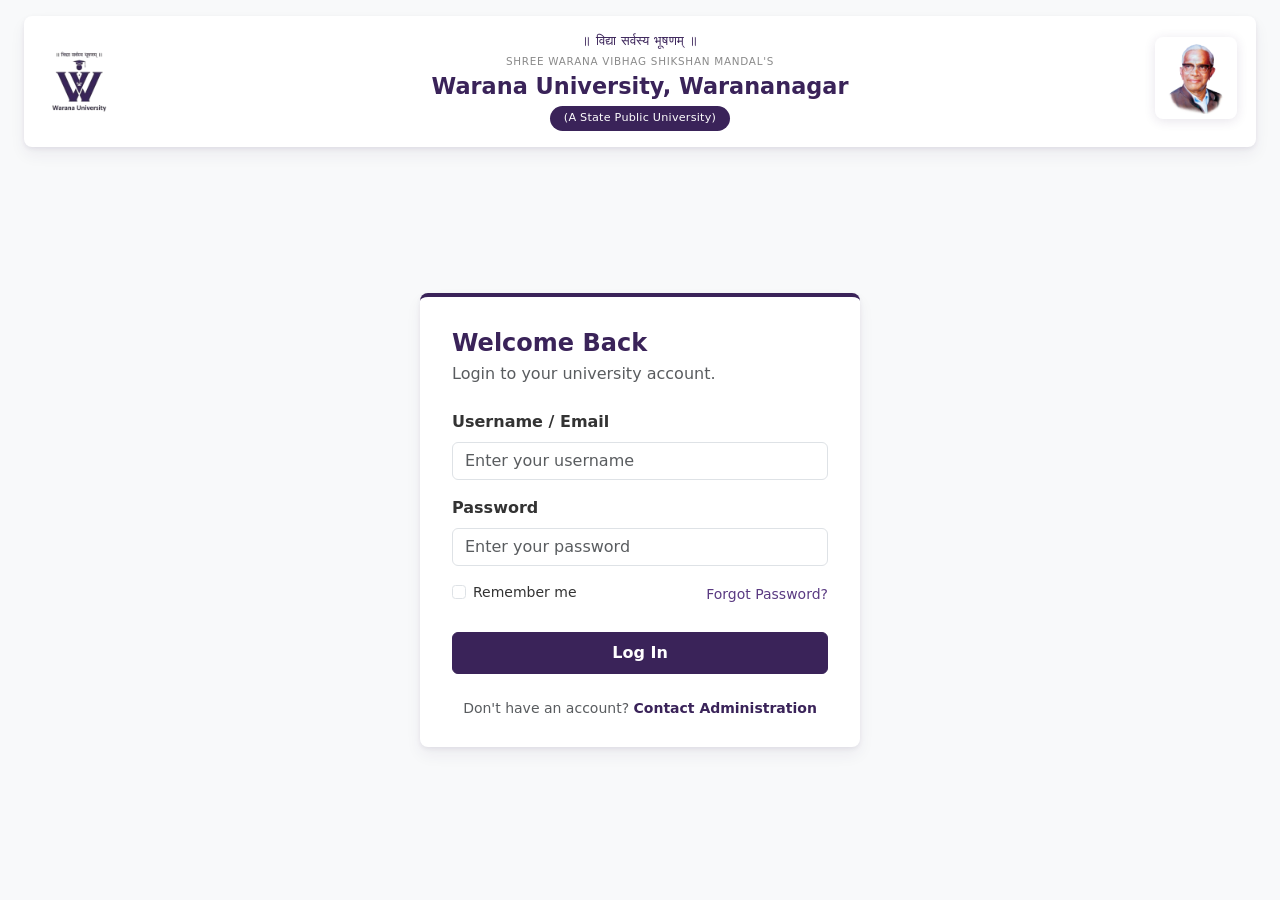
<file: super admin/index.html>
<!DOCTYPE html>
<html lang="en">
  <head>
    <meta charset="UTF-8" />
    <meta name="viewport" content="width=device-width, initial-scale=1.0" />
    <title>Login | Super Admin | Warana University</title>
    <link
      href="https://cdn.jsdelivr.net/npm/bootstrap@5.3.3/dist/css/bootstrap.min.css"
      rel="stylesheet"
    />
    <link
      rel="stylesheet"
      href="https://cdn.jsdelivr.net/npm/bootstrap-icons@1.11.3/font/bootstrap-icons.min.css"
    />
    <link rel="stylesheet" href="assets/css/style.css" />
  </head>
  <body class="wu-login-page">
    <header class="wu-header-card wu-login-header-card mx-3 mx-md-4 mt-3 mb-0">
      <div class="wu-login-header-inner">
        <div class="wu-login-header-logo-wrap">
          <img
            src="assets/img/university-logo.png"
            alt="Warana University"
            class="wu-login-header-logo"
            width="200"
            height="88"
          />
        </div>
        <div class="wu-login-header-center">
          <p class="wu-tagline mb-1">॥ विद्या सर्वस्य भूषणम् ॥</p>
          <p class="wu-org-line mb-1">SHREE WARANA VIBHAG SHIKSHAN MANDAL'S</p>
          <h1 class="wu-header-title mb-1 wu-login-header-title">
            Warana University, Warananagar
          </h1>
          <span class="wu-badge-uni">(A State Public University)</span>
        </div>
        <div class="wu-login-header-aside">
          <div class="wu-login-portrait-frame">
            <img
              class="wu-login-portrait-img"
              src="assets/img/founder.png"
              alt="Founder"
              width="72"
              height="72"
            />
          </div>
        </div>
      </div>
    </header>

    <main class="wu-login-main">
    <div class="wu-login-card">
      <h2 class="mb-1">Welcome Back</h2>
      <p class="text-muted mb-4">Login to your university account.</p>
      <form action="dashboard.html" method="get">
        <div class="mb-3">
          <label class="form-label fw-semibold" for="loginUser">Username / Email</label>
          <input
            type="text"
            class="form-control"
            id="loginUser"
            placeholder="Enter your username"
            autocomplete="username"
          />
        </div>
        <div class="mb-3">
          <label class="form-label fw-semibold" for="loginPass">Password</label>
          <input
            type="password"
            class="form-control"
            id="loginPass"
            placeholder="Enter your password"
            autocomplete="current-password"
          />
        </div>
        <div class="d-flex justify-content-between align-items-center mb-4 small">
          <div class="form-check">
            <input class="form-check-input" type="checkbox" id="remember" />
            <label class="form-check-label" for="remember">Remember me</label>
          </div>
          <a href="#" class="text-decoration-none" style="color: var(--wu-secondary)">Forgot Password?</a>
        </div>
        <button type="submit" class="btn btn-wu-primary w-100 py-2">Log In</button>
      </form>
      <p class="text-center text-muted small mt-4 mb-0">
        Don't have an account? <a href="#" class="fw-semibold text-decoration-none" style="color: var(--wu-primary)">Contact Administration</a>
      </p>
    </div>
    </main>

    <script src="https://cdn.jsdelivr.net/npm/bootstrap@5.3.3/dist/js/bootstrap.bundle.min.js"></script>
  </body>
</html>
</file>
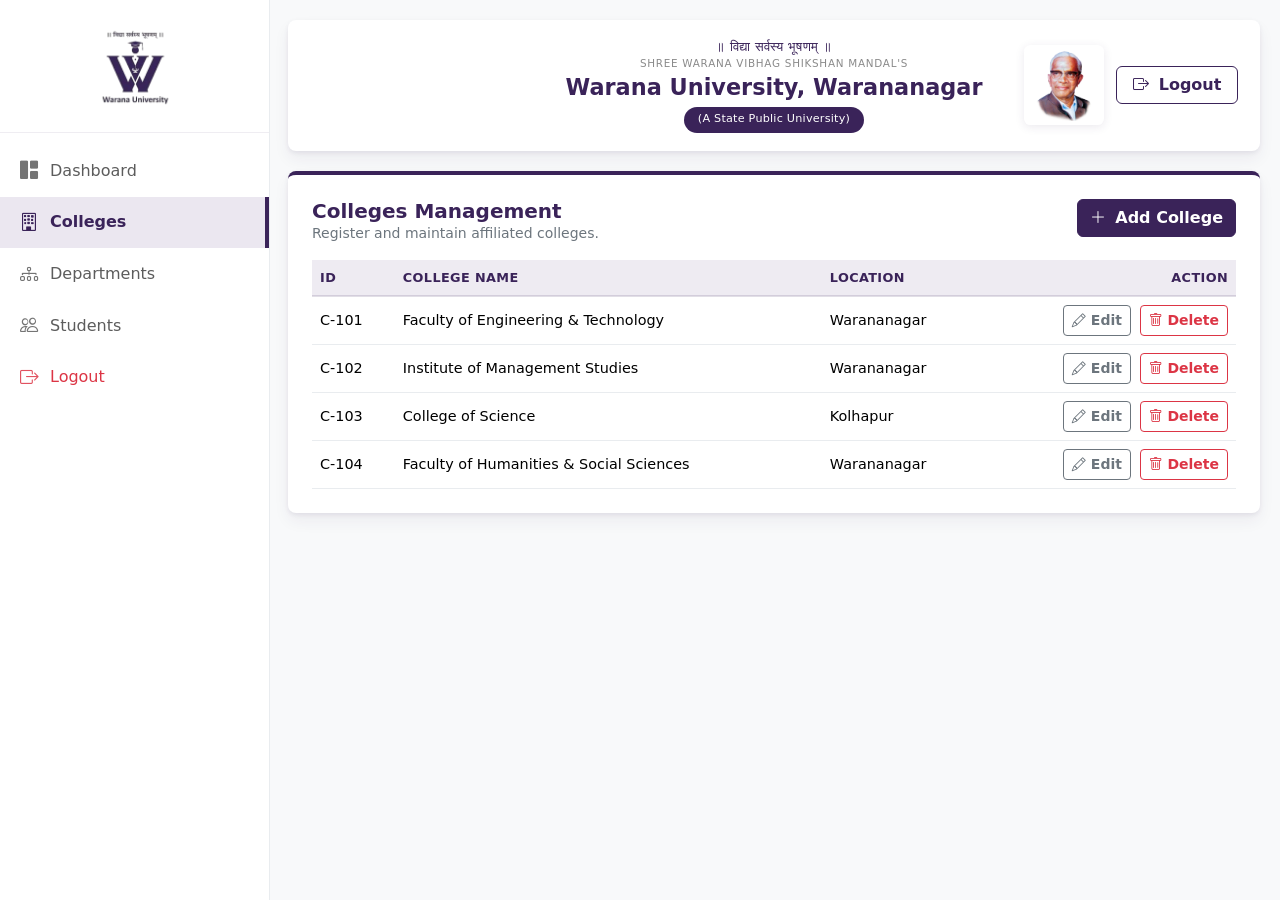
<file: super admin/colleges.html>
<!DOCTYPE html>
<html lang="en">
  <head>
    <meta charset="UTF-8" />
    <meta name="viewport" content="width=device-width, initial-scale=1.0" />
    <title>Colleges | Super Admin | Warana University</title>
    <link
      href="https://cdn.jsdelivr.net/npm/bootstrap@5.3.3/dist/css/bootstrap.min.css"
      rel="stylesheet"
    />
    <link
      rel="stylesheet"
      href="https://cdn.jsdelivr.net/npm/bootstrap-icons@1.11.3/font/bootstrap-icons.min.css"
    />
    <link rel="stylesheet" href="assets/css/style.css" />
  </head>
  <body>
    <div class="wu-wrapper" id="wuApp">
      <div
        class="wu-sidebar-backdrop"
        id="wuSidebarBackdrop"
        aria-hidden="true"
      ></div>
      <aside class="wu-sidebar" id="wuSidebar" aria-label="Main navigation">
        <div class="wu-sidebar-brand">
          <button
            type="button"
            class="wu-sidebar-close d-lg-none"
            id="wuSidebarClose"
            aria-label="Close menu"
          >
            <i class="bi bi-x-lg"></i>
          </button>
          <img
            src="assets/img/university-logo.png"
            alt="Warana University"
            class="wu-university-logo"
            width="200"
            height="88"
          />
        </div>
        <ul class="wu-nav">
          <li>
            <a class="wu-nav-link" href="dashboard.html">
              <i class="bi bi-grid-1x2-fill"></i>
              <span>Dashboard</span>
            </a>
          </li>
          <li>
            <a class="wu-nav-link active" href="colleges.html">
              <i class="bi bi-building"></i>
              <span>Colleges</span>
            </a>
          </li>
          <li>
            <a class="wu-nav-link" href="departments.html">
              <i class="bi bi-diagram-3"></i>
              <span>Departments</span>
            </a>
          </li>
          <li>
            <a class="wu-nav-link" href="students.html">
              <i class="bi bi-people"></i>
              <span>Students</span>
            </a>
          </li>
          <li>
            <a class="wu-nav-link text-danger" href="login.html">
              <i class="bi bi-box-arrow-right"></i>
              <span>Logout</span>
            </a>
          </li>
        </ul>
      </aside>

      <main class="wu-main">
        <div class="wu-mobile-topbar">
          <button
            type="button"
            class="wu-btn-menu"
            id="wuSidebarOpen"
            aria-label="Open menu"
            aria-controls="wuSidebar"
            aria-expanded="false"
          >
            <i class="bi bi-list"></i>
          </button>
          <span class="wu-mobile-topbar-title text-truncate"
            >Warana University</span
          >
        </div>
        <div class="wu-header-card">
          <div class="wu-header-inner">
            <div class="wu-header-spacer" aria-hidden="true"></div>
            <div class="wu-header-center">
              <p class="wu-tagline mb-0">
                ॥ विद्या सर्वस्य भूषणम् ॥
              </p>
              <p class="wu-org-line mb-1">
                SHREE WARANA VIBHAG SHIKSHAN MANDAL'S
              </p>
              <h1 class="wu-header-title mb-1">
                Warana University, Warananagar
              </h1>
              <span class="wu-badge-uni">(A State Public University)</span>
            </div>
            <div class="wu-header-aside wu-header-actions">
              <div class="wu-portrait-frame">
                <img
                  class="wu-portrait-img"
                  src="assets/img/founder.png"
                  alt="Founder"
                  width="72"
                  height="72"
                />
              </div>
              <a class="btn btn-logout px-3" href="login.html">
                <i class="bi bi-box-arrow-right me-1"></i> Logout
              </a>
            </div>
          </div>
        </div>

        <div class="wu-content-card">
          <div
            class="d-flex flex-wrap justify-content-between align-items-start gap-2 mb-3"
          >
            <div>
              <h2 class="wu-page-title mb-0">Colleges Management</h2>
              <p class="wu-page-sub mb-0">
                Register and maintain affiliated colleges.
              </p>
            </div>
            <button
              type="button"
              class="btn btn-wu-primary"
              data-bs-toggle="modal"
              data-bs-target="#modalAddCollege"
            >
              <i class="bi bi-plus-lg me-1"></i> Add College
            </button>
          </div>

          <div class="wu-table-wrap">
            <table class="table wu-table table-hover">
              <thead>
                <tr>
                  <th scope="col">ID</th>
                  <th scope="col">College Name</th>
                  <th scope="col">Location</th>
                  <th scope="col" class="text-end">Action</th>
                </tr>
              </thead>
              <tbody>
                <tr>
                  <td>C-101</td>
                  <td>Faculty of Engineering &amp; Technology</td>
                  <td>Warananagar</td>
                  <td class="text-end text-nowrap">
                    <button
                      type="button"
                      class="btn btn-sm btn-outline-secondary me-1"
                      data-bs-toggle="modal"
                      data-bs-target="#modalEditCollege"
                    >
                      <i class="bi bi-pencil"></i> Edit
                    </button>
                    <button
                      type="button"
                      class="btn btn-sm btn-outline-danger"
                      data-delete-college="Faculty of Engineering &amp; Technology"
                    >
                      <i class="bi bi-trash"></i> Delete
                    </button>
                  </td>
                </tr>
                <tr>
                  <td>C-102</td>
                  <td>Institute of Management Studies</td>
                  <td>Warananagar</td>
                  <td class="text-end text-nowrap">
                    <button
                      type="button"
                      class="btn btn-sm btn-outline-secondary me-1"
                      data-bs-toggle="modal"
                      data-bs-target="#modalEditCollege"
                    >
                      <i class="bi bi-pencil"></i> Edit
                    </button>
                    <button
                      type="button"
                      class="btn btn-sm btn-outline-danger"
                      data-delete-college="Institute of Management Studies"
                    >
                      <i class="bi bi-trash"></i> Delete
                    </button>
                  </td>
                </tr>
                <tr>
                  <td>C-103</td>
                  <td>College of Science</td>
                  <td>Kolhapur</td>
                  <td class="text-end text-nowrap">
                    <button
                      type="button"
                      class="btn btn-sm btn-outline-secondary me-1"
                      data-bs-toggle="modal"
                      data-bs-target="#modalEditCollege"
                    >
                      <i class="bi bi-pencil"></i> Edit
                    </button>
                    <button
                      type="button"
                      class="btn btn-sm btn-outline-danger"
                      data-delete-college="College of Science"
                    >
                      <i class="bi bi-trash"></i> Delete
                    </button>
                  </td>
                </tr>
                <tr>
                  <td>C-104</td>
                  <td>Faculty of Humanities &amp; Social Sciences</td>
                  <td>Warananagar</td>
                  <td class="text-end text-nowrap">
                    <button
                      type="button"
                      class="btn btn-sm btn-outline-secondary me-1"
                      data-bs-toggle="modal"
                      data-bs-target="#modalEditCollege"
                    >
                      <i class="bi bi-pencil"></i> Edit
                    </button>
                    <button
                      type="button"
                      class="btn btn-sm btn-outline-danger"
                      data-delete-college="Faculty of Humanities &amp; Social Sciences"
                    >
                      <i class="bi bi-trash"></i> Delete
                    </button>
                  </td>
                </tr>
              </tbody>
            </table>
          </div>
        </div>
      </main>
    </div>

    <div
      class="modal fade"
      id="modalAddCollege"
      tabindex="-1"
      aria-labelledby="modalAddCollegeLabel"
      aria-hidden="true"
    >
      <div class="modal-dialog modal-dialog-centered">
        <div class="modal-content">
          <div class="modal-header border-0 pb-0">
            <h5 class="modal-title wu-page-title mb-0" id="modalAddCollegeLabel">
              Add College
            </h5>
            <button
              type="button"
              class="btn-close"
              data-bs-dismiss="modal"
              aria-label="Close"
            ></button>
          </div>
          <div class="modal-body pt-2">
            <form id="formAddCollege">
              <div class="mb-3">
                <label class="form-label fw-semibold" for="addCollegeName"
                  >College Name</label
                >
                <input
                  type="text"
                  class="form-control"
                  id="addCollegeName"
                  placeholder="Enter college name"
                  required
                />
              </div>
              <div class="mb-3">
                <label class="form-label fw-semibold" for="addCollegeLocation"
                  >Location</label
                >
                <input
                  type="text"
                  class="form-control"
                  id="addCollegeLocation"
                  placeholder="City / campus"
                  required
                />
              </div>
              <button type="submit" class="btn btn-wu-primary w-100">
                Save College
              </button>
            </form>
          </div>
        </div>
      </div>
    </div>

    <div
      class="modal fade"
      id="modalEditCollege"
      tabindex="-1"
      aria-labelledby="modalEditCollegeLabel"
      aria-hidden="true"
    >
      <div class="modal-dialog modal-dialog-centered">
        <div class="modal-content">
          <div class="modal-header border-0 pb-0">
            <h5 class="modal-title wu-page-title mb-0" id="modalEditCollegeLabel">
              Edit College
            </h5>
            <button
              type="button"
              class="btn-close"
              data-bs-dismiss="modal"
              aria-label="Close"
            ></button>
          </div>
          <div class="modal-body pt-2">
            <p class="text-muted small mb-3">
              Demo UI — connect to your API to load and save records.
            </p>
            <div class="mb-3">
              <label class="form-label fw-semibold" for="editCollegeName"
                >College Name</label
              >
              <input
                type="text"
                class="form-control"
                id="editCollegeName"
                value="Faculty of Engineering &amp; Technology"
              />
            </div>
            <div class="mb-3">
              <label class="form-label fw-semibold" for="editCollegeLocation"
                >Location</label
              >
              <input type="text" class="form-control" id="editCollegeLocation" value="Warananagar" />
            </div>
            <button type="button" class="btn btn-wu-primary w-100" data-bs-dismiss="modal">
              Update College
            </button>
          </div>
        </div>
      </div>
    </div>

    <script src="https://cdn.jsdelivr.net/npm/bootstrap@5.3.3/dist/js/bootstrap.bundle.min.js"></script>
    <script src="assets/js/script.js"></script>
    <script>
      document.getElementById("formAddCollege")?.addEventListener("submit", function (e) {
        e.preventDefault();
        var modal = bootstrap.Modal.getInstance(document.getElementById("modalAddCollege"));
        modal?.hide();
        alert("Demo: college would be saved via backend.");
      });
    </script>
  </body>
</html>
</file>
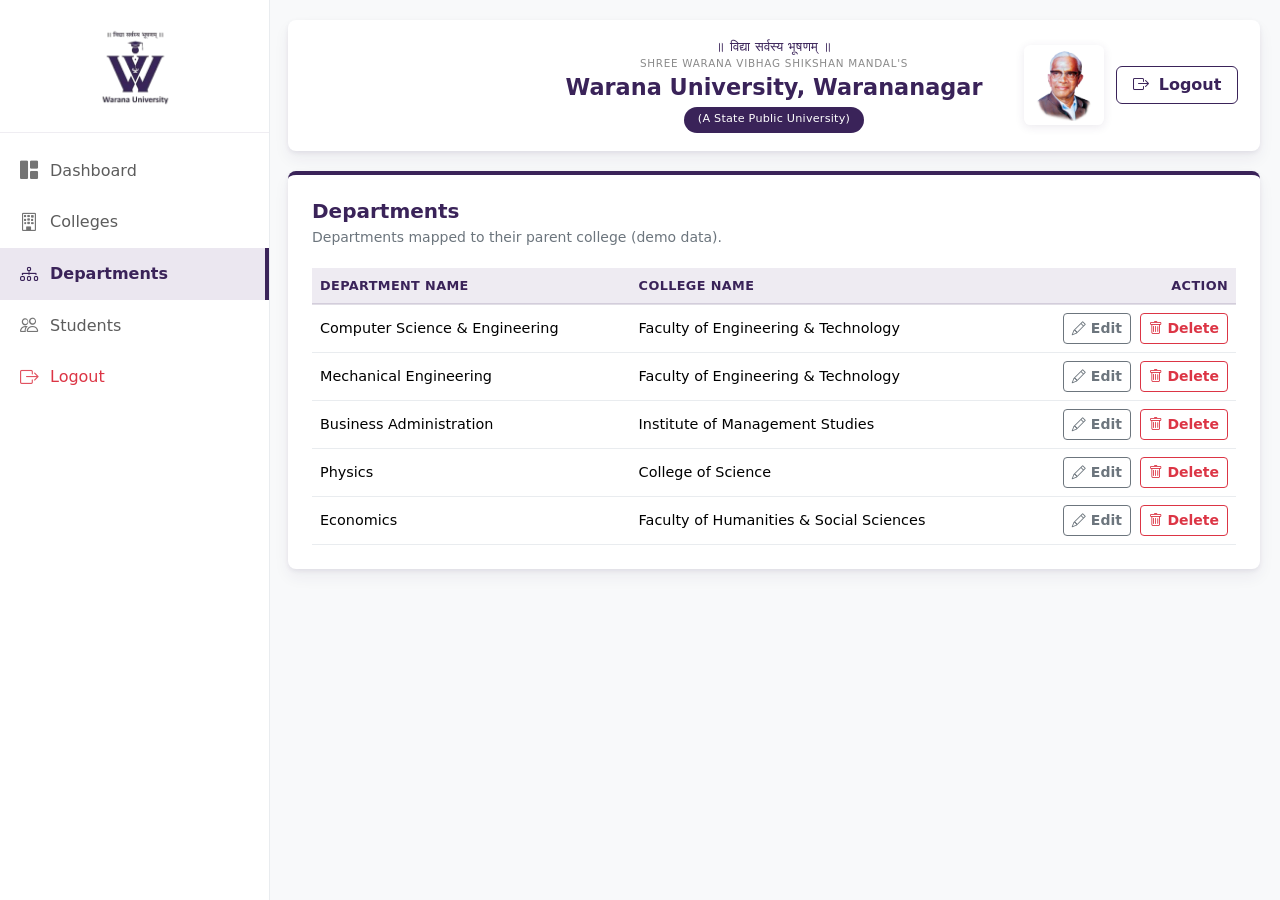
<file: super admin/departments.html>
<!DOCTYPE html>
<html lang="en">
  <head>
    <meta charset="UTF-8" />
    <meta name="viewport" content="width=device-width, initial-scale=1.0" />
    <title>Departments | Super Admin | Warana University</title>
    <link
      href="https://cdn.jsdelivr.net/npm/bootstrap@5.3.3/dist/css/bootstrap.min.css"
      rel="stylesheet"
    />
    <link
      rel="stylesheet"
      href="https://cdn.jsdelivr.net/npm/bootstrap-icons@1.11.3/font/bootstrap-icons.min.css"
    />
    <link rel="stylesheet" href="assets/css/style.css" />
  </head>
  <body>
    <div class="wu-wrapper" id="wuApp">
      <div
        class="wu-sidebar-backdrop"
        id="wuSidebarBackdrop"
        aria-hidden="true"
      ></div>
      <aside class="wu-sidebar" id="wuSidebar" aria-label="Main navigation">
        <div class="wu-sidebar-brand">
          <button
            type="button"
            class="wu-sidebar-close d-lg-none"
            id="wuSidebarClose"
            aria-label="Close menu"
          >
            <i class="bi bi-x-lg"></i>
          </button>
          <img
            src="assets/img/university-logo.png"
            alt="Warana University"
            class="wu-university-logo"
            width="200"
            height="88"
          />
        </div>
        <ul class="wu-nav">
          <li>
            <a class="wu-nav-link" href="dashboard.html">
              <i class="bi bi-grid-1x2-fill"></i>
              <span>Dashboard</span>
            </a>
          </li>
          <li>
            <a class="wu-nav-link" href="colleges.html">
              <i class="bi bi-building"></i>
              <span>Colleges</span>
            </a>
          </li>
          <li>
            <a class="wu-nav-link active" href="departments.html">
              <i class="bi bi-diagram-3"></i>
              <span>Departments</span>
            </a>
          </li>
          <li>
            <a class="wu-nav-link" href="students.html">
              <i class="bi bi-people"></i>
              <span>Students</span>
            </a>
          </li>
          <li>
            <a class="wu-nav-link text-danger" href="login.html">
              <i class="bi bi-box-arrow-right"></i>
              <span>Logout</span>
            </a>
          </li>
        </ul>
      </aside>

      <main class="wu-main">
        <div class="wu-mobile-topbar">
          <button
            type="button"
            class="wu-btn-menu"
            id="wuSidebarOpen"
            aria-label="Open menu"
            aria-controls="wuSidebar"
            aria-expanded="false"
          >
            <i class="bi bi-list"></i>
          </button>
          <span class="wu-mobile-topbar-title text-truncate"
            >Warana University</span
          >
        </div>
        <div class="wu-header-card">
          <div class="wu-header-inner">
            <div class="wu-header-spacer" aria-hidden="true"></div>
            <div class="wu-header-center">
              <p class="wu-tagline mb-0">
                ॥ विद्या सर्वस्य भूषणम् ॥
              </p>
              <p class="wu-org-line mb-1">
                SHREE WARANA VIBHAG SHIKSHAN MANDAL'S
              </p>
              <h1 class="wu-header-title mb-1">
                Warana University, Warananagar
              </h1>
              <span class="wu-badge-uni">(A State Public University)</span>
            </div>
            <div class="wu-header-aside wu-header-actions">
              <div class="wu-portrait-frame">
                <img
                  class="wu-portrait-img"
                  src="assets/img/founder.png"
                  alt="Founder"
                  width="72"
                  height="72"
                />
              </div>
              <a class="btn btn-logout px-3" href="login.html">
                <i class="bi bi-box-arrow-right me-1"></i> Logout
              </a>
            </div>
          </div>
        </div>

        <div class="wu-content-card">
          <h2 class="wu-page-title">Departments</h2>
          <p class="wu-page-sub">
            Departments mapped to their parent college (demo data).
          </p>

          <div class="wu-table-wrap">
            <table class="table wu-table table-hover">
              <thead>
                <tr>
                  <th scope="col">Department Name</th>
                  <th scope="col">College Name</th>
                  <th scope="col" class="text-end">Action</th>
                </tr>
              </thead>
              <tbody>
                <tr>
                  <td>Computer Science &amp; Engineering</td>
                  <td>Faculty of Engineering &amp; Technology</td>
                  <td class="text-end text-nowrap">
                    <button
                      type="button"
                      class="btn btn-sm btn-outline-secondary me-1"
                      data-bs-toggle="modal"
                      data-bs-target="#modalDept"
                    >
                      <i class="bi bi-pencil"></i> Edit
                    </button>
                    <button type="button" class="btn btn-sm btn-outline-danger">
                      <i class="bi bi-trash"></i> Delete
                    </button>
                  </td>
                </tr>
                <tr>
                  <td>Mechanical Engineering</td>
                  <td>Faculty of Engineering &amp; Technology</td>
                  <td class="text-end text-nowrap">
                    <button
                      type="button"
                      class="btn btn-sm btn-outline-secondary me-1"
                      data-bs-toggle="modal"
                      data-bs-target="#modalDept"
                    >
                      <i class="bi bi-pencil"></i> Edit
                    </button>
                    <button type="button" class="btn btn-sm btn-outline-danger">
                      <i class="bi bi-trash"></i> Delete
                    </button>
                  </td>
                </tr>
                <tr>
                  <td>Business Administration</td>
                  <td>Institute of Management Studies</td>
                  <td class="text-end text-nowrap">
                    <button
                      type="button"
                      class="btn btn-sm btn-outline-secondary me-1"
                      data-bs-toggle="modal"
                      data-bs-target="#modalDept"
                    >
                      <i class="bi bi-pencil"></i> Edit
                    </button>
                    <button type="button" class="btn btn-sm btn-outline-danger">
                      <i class="bi bi-trash"></i> Delete
                    </button>
                  </td>
                </tr>
                <tr>
                  <td>Physics</td>
                  <td>College of Science</td>
                  <td class="text-end text-nowrap">
                    <button
                      type="button"
                      class="btn btn-sm btn-outline-secondary me-1"
                      data-bs-toggle="modal"
                      data-bs-target="#modalDept"
                    >
                      <i class="bi bi-pencil"></i> Edit
                    </button>
                    <button type="button" class="btn btn-sm btn-outline-danger">
                      <i class="bi bi-trash"></i> Delete
                    </button>
                  </td>
                </tr>
                <tr>
                  <td>Economics</td>
                  <td>Faculty of Humanities &amp; Social Sciences</td>
                  <td class="text-end text-nowrap">
                    <button
                      type="button"
                      class="btn btn-sm btn-outline-secondary me-1"
                      data-bs-toggle="modal"
                      data-bs-target="#modalDept"
                    >
                      <i class="bi bi-pencil"></i> Edit
                    </button>
                    <button type="button" class="btn btn-sm btn-outline-danger">
                      <i class="bi bi-trash"></i> Delete
                    </button>
                  </td>
                </tr>
              </tbody>
            </table>
          </div>
        </div>
      </main>
    </div>

    <div
      class="modal fade"
      id="modalDept"
      tabindex="-1"
      aria-labelledby="modalDeptLabel"
      aria-hidden="true"
    >
      <div class="modal-dialog modal-dialog-centered">
        <div class="modal-content">
          <div class="modal-header border-0 pb-0">
            <h5 class="modal-title wu-page-title mb-0" id="modalDeptLabel">
              Department
            </h5>
            <button
              type="button"
              class="btn-close"
              data-bs-dismiss="modal"
              aria-label="Close"
            ></button>
          </div>
          <div class="modal-body pt-2">
            <p class="text-muted small">
              Demo UI — wire to your API for create / update / delete.
            </p>
            <button type="button" class="btn btn-wu-primary w-100" data-bs-dismiss="modal">
              Close
            </button>
          </div>
        </div>
      </div>
    </div>

    <script src="https://cdn.jsdelivr.net/npm/bootstrap@5.3.3/dist/js/bootstrap.bundle.min.js"></script>
    <script src="assets/js/script.js"></script>
  </body>
</html>
</file>
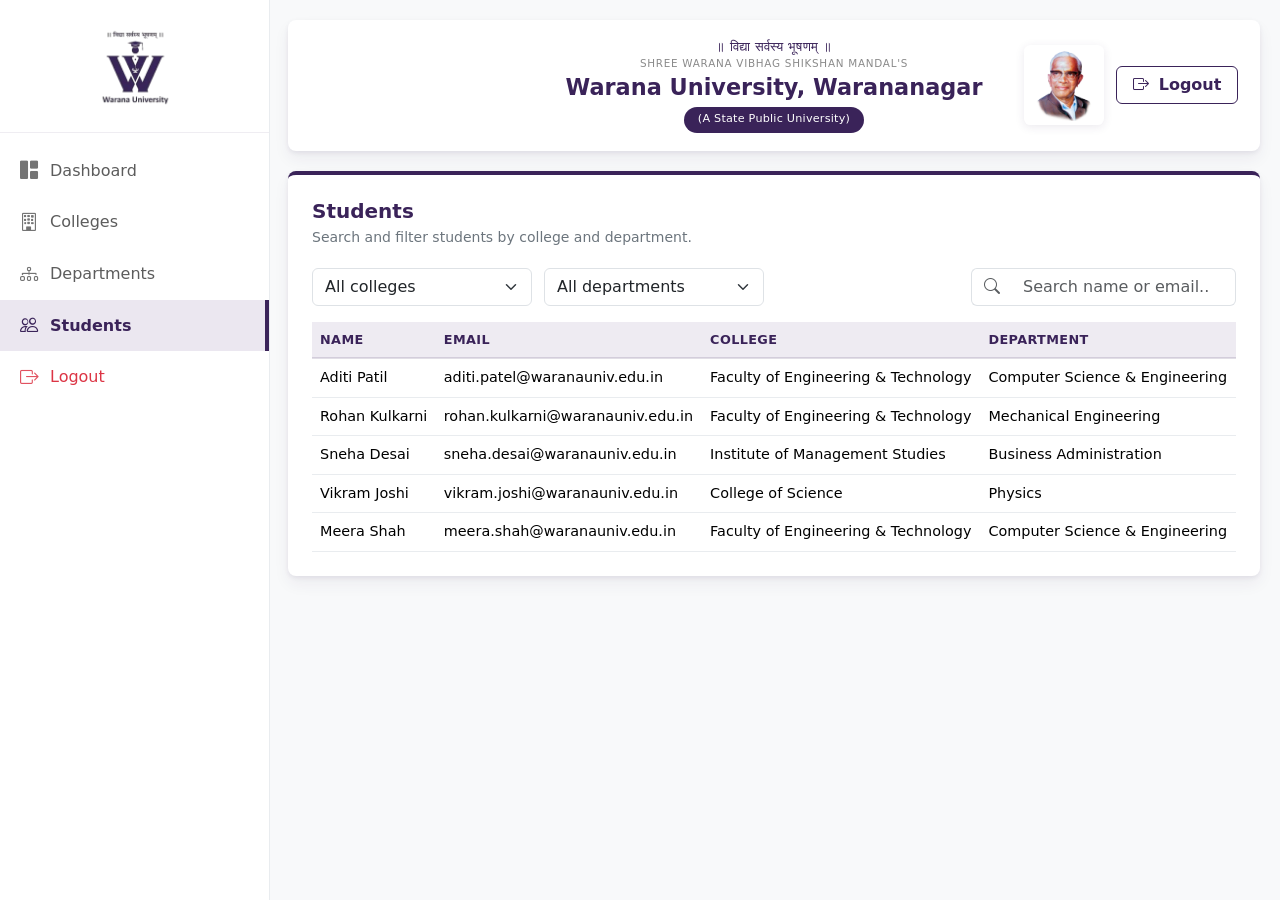
<file: super admin/students.html>
<!DOCTYPE html>
<html lang="en">
  <head>
    <meta charset="UTF-8" />
    <meta name="viewport" content="width=device-width, initial-scale=1.0" />
    <title>Students | Super Admin | Warana University</title>
    <link
      href="https://cdn.jsdelivr.net/npm/bootstrap@5.3.3/dist/css/bootstrap.min.css"
      rel="stylesheet"
    />
    <link
      rel="stylesheet"
      href="https://cdn.jsdelivr.net/npm/bootstrap-icons@1.11.3/font/bootstrap-icons.min.css"
    />
    <link rel="stylesheet" href="assets/css/style.css" />
  </head>
  <body>
    <div class="wu-wrapper" id="wuApp">
      <div
        class="wu-sidebar-backdrop"
        id="wuSidebarBackdrop"
        aria-hidden="true"
      ></div>
      <aside class="wu-sidebar" id="wuSidebar" aria-label="Main navigation">
        <div class="wu-sidebar-brand">
          <button
            type="button"
            class="wu-sidebar-close d-lg-none"
            id="wuSidebarClose"
            aria-label="Close menu"
          >
            <i class="bi bi-x-lg"></i>
          </button>
          <img
            src="assets/img/university-logo.png"
            alt="Warana University"
            class="wu-university-logo"
            width="200"
            height="88"
          />
        </div>
        <ul class="wu-nav">
          <li>
            <a class="wu-nav-link" href="dashboard.html">
              <i class="bi bi-grid-1x2-fill"></i>
              <span>Dashboard</span>
            </a>
          </li>
          <li>
            <a class="wu-nav-link" href="colleges.html">
              <i class="bi bi-building"></i>
              <span>Colleges</span>
            </a>
          </li>
          <li>
            <a class="wu-nav-link" href="departments.html">
              <i class="bi bi-diagram-3"></i>
              <span>Departments</span>
            </a>
          </li>
          <li>
            <a class="wu-nav-link active" href="students.html">
              <i class="bi bi-people"></i>
              <span>Students</span>
            </a>
          </li>
          <li>
            <a class="wu-nav-link text-danger" href="login.html">
              <i class="bi bi-box-arrow-right"></i>
              <span>Logout</span>
            </a>
          </li>
        </ul>
      </aside>

      <main class="wu-main">
        <div class="wu-mobile-topbar">
          <button
            type="button"
            class="wu-btn-menu"
            id="wuSidebarOpen"
            aria-label="Open menu"
            aria-controls="wuSidebar"
            aria-expanded="false"
          >
            <i class="bi bi-list"></i>
          </button>
          <span class="wu-mobile-topbar-title text-truncate"
            >Warana University</span
          >
        </div>
        <div class="wu-header-card">
          <div class="wu-header-inner">
            <div class="wu-header-spacer" aria-hidden="true"></div>
            <div class="wu-header-center">
              <p class="wu-tagline mb-0">
                ॥ विद्या सर्वस्य भूषणम् ॥
              </p>
              <p class="wu-org-line mb-1">
                SHREE WARANA VIBHAG SHIKSHAN MANDAL'S
              </p>
              <h1 class="wu-header-title mb-1">
                Warana University, Warananagar
              </h1>
              <span class="wu-badge-uni">(A State Public University)</span>
            </div>
            <div class="wu-header-aside wu-header-actions">
              <div class="wu-portrait-frame">
                <img
                  class="wu-portrait-img"
                  src="assets/img/founder.png"
                  alt="Founder"
                  width="72"
                  height="72"
                />
              </div>
              <a class="btn btn-logout px-3" href="login.html">
                <i class="bi bi-box-arrow-right me-1"></i> Logout
              </a>
            </div>
          </div>
        </div>

        <div class="wu-content-card">
          <h2 class="wu-page-title">Students</h2>
          <p class="wu-page-sub">
            Search and filter students by college and department.
          </p>

          <div class="wu-toolbar">
            <select class="form-select" id="filterCollege" aria-label="Filter by college">
              <option value="">All colleges</option>
              <option value="Faculty of Engineering &amp; Technology">
                Faculty of Engineering &amp; Technology
              </option>
              <option value="Institute of Management Studies">
                Institute of Management Studies
              </option>
              <option value="College of Science">College of Science</option>
            </select>
            <select class="form-select" id="filterDepartment" aria-label="Filter by department">
              <option value="">All departments</option>
              <option value="Computer Science &amp; Engineering">
                Computer Science &amp; Engineering
              </option>
              <option value="Mechanical Engineering">Mechanical Engineering</option>
              <option value="Business Administration">Business Administration</option>
              <option value="Physics">Physics</option>
            </select>
            <div class="flex-grow-1 flex-lg-grow-0 ms-lg-auto">
              <div class="input-group">
                <span class="input-group-text bg-white border-end-0">
                  <i class="bi bi-search text-muted"></i>
                </span>
                <input
                  type="search"
                  class="form-control border-start-0 search-wide"
                  id="filterSearch"
                  placeholder="Search name or email..."
                  aria-label="Search students"
                />
              </div>
            </div>
          </div>

          <div class="wu-table-wrap">
            <table class="table wu-table table-hover">
              <thead>
                <tr>
                  <th scope="col">Name</th>
                  <th scope="col">Email</th>
                  <th scope="col">College</th>
                  <th scope="col">Department</th>
                </tr>
              </thead>
              <tbody id="studentsTableBody">
                <tr
                  data-student-row
                  data-college="Faculty of Engineering &amp; Technology"
                  data-department="Computer Science &amp; Engineering"
                  data-search="aditi patil aditi.patel@waranauniv.edu.in"
                >
                  <td>Aditi Patil</td>
                  <td>aditi.patel@waranauniv.edu.in</td>
                  <td>Faculty of Engineering &amp; Technology</td>
                  <td>Computer Science &amp; Engineering</td>
                </tr>
                <tr
                  data-student-row
                  data-college="Faculty of Engineering &amp; Technology"
                  data-department="Mechanical Engineering"
                  data-search="rohan kulkarni rohan.kulkarni@waranauniv.edu.in"
                >
                  <td>Rohan Kulkarni</td>
                  <td>rohan.kulkarni@waranauniv.edu.in</td>
                  <td>Faculty of Engineering &amp; Technology</td>
                  <td>Mechanical Engineering</td>
                </tr>
                <tr
                  data-student-row
                  data-college="Institute of Management Studies"
                  data-department="Business Administration"
                  data-search="sneha desai sneha.desai@waranauniv.edu.in"
                >
                  <td>Sneha Desai</td>
                  <td>sneha.desai@waranauniv.edu.in</td>
                  <td>Institute of Management Studies</td>
                  <td>Business Administration</td>
                </tr>
                <tr
                  data-student-row
                  data-college="College of Science"
                  data-department="Physics"
                  data-search="vikram joshi vikram.joshi@waranauniv.edu.in"
                >
                  <td>Vikram Joshi</td>
                  <td>vikram.joshi@waranauniv.edu.in</td>
                  <td>College of Science</td>
                  <td>Physics</td>
                </tr>
                <tr
                  data-student-row
                  data-college="Faculty of Engineering &amp; Technology"
                  data-department="Computer Science &amp; Engineering"
                  data-search="meera shah meera.shah@waranauniv.edu.in"
                >
                  <td>Meera Shah</td>
                  <td>meera.shah@waranauniv.edu.in</td>
                  <td>Faculty of Engineering &amp; Technology</td>
                  <td>Computer Science &amp; Engineering</td>
                </tr>
              </tbody>
            </table>
          </div>
        </div>
      </main>
    </div>

    <script src="https://cdn.jsdelivr.net/npm/bootstrap@5.3.3/dist/js/bootstrap.bundle.min.js"></script>
    <script src="assets/js/script.js"></script>
  </body>
</html>
</file>
<file: super admin/assets/css/style.css>
/* Warana University — Super Admin (theme: #3A2359, #5A3A82) */

:root {
  --wu-primary: #3a2359;
  --wu-secondary: #5a3a82;
  --wu-bg: #f8f9fa;
  --wu-sidebar-active-bg: rgba(90, 58, 130, 0.12);
  --wu-card-shadow: 0 0.125rem 0.25rem rgba(58, 35, 89, 0.08),
    0 0.5rem 1rem rgba(58, 35, 89, 0.06);
  /* Gutter between sidebar and main cards (reference ~18–20px) */
  --wu-main-gutter-x: 1.125rem;
  --wu-main-gutter-y: 1.25rem;
}

body {
  font-family: "Segoe UI", system-ui, -apple-system, Roboto, "Helvetica Neue",
    Arial, sans-serif;
  background-color: var(--wu-bg);
  color: #333;
  min-height: 100vh;
}

/* ----- Layout ----- */
.wu-wrapper {
  display: flex;
  min-height: 100vh;
}

.wu-sidebar {
  width: 270px;
  flex-shrink: 0;
  background: #fff;
  border-right: 1px solid #e9ecef;
  box-shadow: none;
  position: sticky;
  top: 0;
  align-self: flex-start;
  min-height: 100vh;
  z-index: 100;
}

.wu-main {
  flex: 1;
  min-width: 0;
  /* Slightly tighter left gutter from sidebar, comfortable right edge */
  padding: var(--wu-main-gutter-y) 1.25rem 2rem var(--wu-main-gutter-x);
}

/* ----- Sidebar brand ----- */
.wu-sidebar-brand {
  position: relative;
  padding: 1.5rem 1.25rem 1.25rem;
  text-align: center;
  border-bottom: 1px solid rgba(58, 35, 89, 0.08);
}

.wu-sidebar-close {
  position: absolute;
  top: 0.65rem;
  right: 0.65rem;
  z-index: 2;
  width: 2.25rem;
  height: 2.25rem;
  padding: 0;
  display: flex;
  align-items: center;
  justify-content: center;
  border: none;
  border-radius: 0.375rem;
  background: rgba(58, 35, 89, 0.08);
  color: var(--wu-primary);
  font-size: 1.1rem;
  line-height: 1;
  cursor: pointer;
  transition: background 0.15s ease, color 0.15s ease;
}

.wu-sidebar-close:hover {
  background: rgba(58, 35, 89, 0.15);
  color: var(--wu-primary);
}

.wu-mobile-topbar {
  display: none;
  align-items: center;
  gap: 0.75rem;
  margin-bottom: 1rem;
  padding-bottom: 0.25rem;
}

.wu-btn-menu {
  flex-shrink: 0;
  width: 2.75rem;
  height: 2.75rem;
  padding: 0;
  display: inline-flex;
  align-items: center;
  justify-content: center;
  border: 2px solid var(--wu-primary);
  color: var(--wu-primary);
  background: #fff;
  border-radius: 0.5rem;
  font-size: 1.5rem;
  line-height: 1;
  cursor: pointer;
  transition: background 0.15s ease, color 0.15s ease, border-color 0.15s ease;
}

.wu-btn-menu:hover {
  background: var(--wu-primary);
  color: #fff;
}

.wu-mobile-topbar-title {
  font-size: 0.95rem;
  font-weight: 700;
  color: var(--wu-primary);
}

.wu-sidebar-backdrop {
  display: none;
}

.wu-logo-mark {
  width: 56px;
  height: 56px;
  margin: 0 auto 0.5rem;
  color: var(--wu-primary);
  font-size: 2rem;
  font-weight: 800;
  line-height: 1;
  position: relative;
}

.wu-logo-mark .bi-mortarboard {
  position: absolute;
  top: -6px;
  left: 50%;
  transform: translateX(-50%);
  font-size: 0.85rem;
}

.wu-sidebar-brand .wu-brand-text {
  font-size: 1rem;
  font-weight: 600;
  color: var(--wu-primary);
  margin: 0;
}

/* Official university logo (PNG) */
.wu-university-logo {
  display: block;
  margin: 0 auto;
  max-height: 88px;
  width: auto;
  max-width: 100%;
  object-fit: contain;
}

/* ----- Sidebar nav ----- */
.wu-nav {
  list-style: none;
  padding: 0.75rem 0;
  margin: 0;
}

.wu-nav-link {
  display: flex;
  align-items: center;
  gap: 0.75rem;
  padding: 0.75rem 1rem 0.75rem 1.25rem;
  color: #5c5c5c;
  text-decoration: none;
  border-right: 4px solid transparent;
  transition: background 0.15s ease, color 0.15s ease,
    border-color 0.15s ease;
}

.wu-nav-link:hover {
  background: rgba(90, 58, 130, 0.06);
  color: var(--wu-primary);
}

.wu-nav-link.active {
  background: var(--wu-sidebar-active-bg);
  color: var(--wu-primary);
  font-weight: 600;
  border-right-color: var(--wu-primary);
}

.wu-nav-link .bi {
  font-size: 1.15rem;
  opacity: 0.85;
}

.wu-nav-link.active .bi {
  opacity: 1;
}

.wu-nav-link.text-danger:hover {
  color: #dc3545 !important;
  background: rgba(220, 53, 69, 0.06);
}

/* ----- Top header card ----- */
.wu-header-card {
  background: #fff;
  border-radius: 0.5rem;
  box-shadow: var(--wu-card-shadow);
  padding: 1.125rem 1.35rem;
  margin-bottom: 1.25rem;
}

/* Centered title block + right-aligned portrait (balanced grid) */
.wu-header-inner {
  display: grid;
  grid-template-columns: 1fr minmax(0, max-content) 1fr;
  align-items: center;
  gap: 0.65rem 1.5rem;
}

.wu-header-spacer {
  min-width: 0;
}

.wu-header-center {
  text-align: center;
  justify-self: center;
  min-width: 0;
}

.wu-header-aside {
  justify-self: end;
  display: flex;
  align-items: center;
  gap: 0.75rem;
  flex-wrap: wrap;
}

.wu-tagline {
  font-size: 0.95rem;
  color: var(--wu-secondary);
  margin-bottom: 0.15rem;
}

.wu-org-line {
  font-size: 0.7rem;
  letter-spacing: 0.06em;
  text-transform: uppercase;
  color: #8a8a8a;
  margin-bottom: 0.25rem;
}

/* Header card: compact type (website-appropriate, original scale) */
.wu-header-center .wu-tagline {
  font-size: 0.8125rem;
  color: var(--wu-primary);
  margin-bottom: 0.12rem;
  letter-spacing: 0.02em;
  line-height: 1.35;
}

.wu-header-center .wu-org-line {
  font-size: 0.65rem;
  letter-spacing: 0.07em;
  margin-bottom: 0.28rem;
  line-height: 1.4;
}

.wu-header-title {
  font-size: clamp(1.25rem, 2.5vw, 1.65rem);
  font-weight: 700;
  color: var(--wu-primary);
  margin-bottom: 0.5rem;
  line-height: 1.25;
}

.wu-header-center .wu-header-title {
  font-size: clamp(1.1rem, 1.9vw, 1.4rem);
  margin-bottom: 0.35rem;
  line-height: 1.22;
}

.wu-badge-uni {
  display: inline-block;
  background: var(--wu-primary);
  color: #fff;
  font-size: 0.8rem;
  padding: 0.35rem 1rem;
  border-radius: 50rem;
  font-weight: 500;
}

.wu-header-center .wu-badge-uni {
  font-size: 0.7rem;
  padding: 0.28rem 0.85rem;
  letter-spacing: 0.02em;
}

/* Framed portrait (dashboard header — white mat + soft lift) */
.wu-portrait-frame {
  display: inline-block;
  padding: 4px;
  background: #fff;
  border-radius: 0.4rem;
  box-shadow: 0 2px 10px rgba(58, 35, 89, 0.1);
  line-height: 0;
  flex-shrink: 0;
}

.wu-portrait-img {
  width: 72px;
  height: 72px;
  object-fit: cover;
  object-position: center top;
  border-radius: 0.3rem;
  display: block;
}

.wu-header-actions .btn-logout {
  border-color: var(--wu-primary);
  color: var(--wu-primary);
  font-weight: 600;
}

.wu-header-actions .btn-logout:hover {
  background: var(--wu-primary);
  color: #fff;
  border-color: var(--wu-primary);
}

/* ----- Main content card (purple top border) ----- */
.wu-content-card {
  background: #fff;
  border-radius: 0.5rem;
  box-shadow: var(--wu-card-shadow);
  border-top: 4px solid var(--wu-primary);
  padding: 1.5rem;
  min-height: 200px;
}

.wu-page-title {
  font-size: 1.25rem;
  font-weight: 700;
  color: var(--wu-primary);
  margin-bottom: 0.25rem;
}

.wu-page-sub {
  font-size: 0.875rem;
  color: #6c757d;
  margin-bottom: 1.25rem;
}

/* ----- Stat cards ----- */
.wu-stat-card {
  background: #fff;
  border-radius: 0.5rem;
  box-shadow: var(--wu-card-shadow);
  border-top: 4px solid var(--wu-secondary);
  padding: 1.15rem 1.25rem;
  height: 100%;
  transition: box-shadow 0.2s ease;
}

.wu-stat-card:hover {
  box-shadow: 0 0.25rem 0.5rem rgba(58, 35, 89, 0.12),
    0 0.75rem 1.5rem rgba(58, 35, 89, 0.08);
}

.wu-stat-card .wu-stat-icon {
  width: 48px;
  height: 48px;
  border-radius: 0.5rem;
  display: flex;
  align-items: center;
  justify-content: center;
  background: var(--wu-sidebar-active-bg);
  color: var(--wu-primary);
  font-size: 1.35rem;
}

.wu-stat-value {
  font-size: 1.75rem;
  font-weight: 700;
  color: var(--wu-primary);
  line-height: 1.2;
}

.wu-stat-label {
  font-size: 0.8rem;
  text-transform: uppercase;
  letter-spacing: 0.04em;
  color: #6c757d;
  font-weight: 600;
}

/* ----- Charts ----- */
.wu-chart-wrap {
  background: #fff;
  border-radius: 0.5rem;
  box-shadow: var(--wu-card-shadow);
  border-top: 4px solid var(--wu-primary);
  padding: 1.25rem 1.25rem 1rem;
  height: 100%;
  min-height: 300px;
}

.wu-chart-title {
  font-size: 1rem;
  font-weight: 700;
  color: var(--wu-primary);
  margin-bottom: 1rem;
}

/* ----- Tables ----- */
.wu-table-wrap {
  overflow-x: auto;
}

.table.wu-table {
  margin-bottom: 0;
  vertical-align: middle;
}

.table.wu-table thead th {
  background: rgba(90, 58, 130, 0.1);
  color: var(--wu-primary);
  font-weight: 700;
  font-size: 0.8rem;
  text-transform: uppercase;
  letter-spacing: 0.03em;
  border-bottom: 2px solid rgba(58, 35, 89, 0.15);
  white-space: nowrap;
}

.table.wu-table tbody td {
  border-color: #e9ecef;
  font-size: 0.9rem;
}

.table.wu-table .btn-sm {
  font-weight: 600;
}

.wu-toolbar {
  display: flex;
  flex-wrap: wrap;
  gap: 0.75rem;
  align-items: center;
  margin-bottom: 1rem;
}

.wu-toolbar .form-select,
.wu-toolbar .form-control {
  border-color: #dee2e6;
  max-width: 220px;
}

.wu-toolbar .form-control.search-wide {
  max-width: 280px;
}

.btn-wu-primary {
  background: var(--wu-primary);
  border-color: var(--wu-primary);
  color: #fff;
  font-weight: 600;
}

.btn-wu-primary:hover {
  background: var(--wu-secondary);
  border-color: var(--wu-secondary);
  color: #fff;
}

/* ----- Login page ----- */
.wu-login-page {
  min-height: 100vh;
  display: flex;
  flex-direction: column;
  background: var(--wu-bg);
}

/* Login header: logo (left) | university info (center) | portrait (right) */
.wu-login-header-card {
  margin-bottom: 0;
  padding: 1rem 1.2rem;
}

.wu-login-header-inner {
  display: grid;
  grid-template-columns: 1fr minmax(0, max-content) 1fr;
  align-items: center;
  gap: 1rem 1.5rem;
}

.wu-login-header-logo-wrap {
  justify-self: start;
  align-self: center;
}

.wu-login-header-logo {
  display: block;
  max-height: 72px;
  width: auto;
  max-width: 200px;
  object-fit: contain;
}

.wu-login-header-center {
  text-align: center;
  justify-self: center;
  min-width: 0;
}

.wu-login-header-center .wu-tagline {
  font-size: 0.8125rem;
  color: var(--wu-primary);
  margin-bottom: 0.12rem;
  letter-spacing: 0.02em;
  line-height: 1.35;
}

.wu-login-header-center .wu-org-line {
  font-size: 0.65rem;
  letter-spacing: 0.07em;
  margin-bottom: 0.28rem;
  line-height: 1.4;
}

.wu-login-header-center .wu-badge-uni {
  font-size: 0.7rem;
  padding: 0.28rem 0.85rem;
  letter-spacing: 0.02em;
}

.wu-login-header-title {
  font-size: clamp(1.1rem, 2.2vw, 1.4rem);
  margin-bottom: 0.35rem;
}

.wu-login-header-aside {
  justify-self: end;
  align-self: center;
}

.wu-login-portrait-frame {
  display: inline-block;
  padding: 5px;
  background: #fff;
  border-radius: 0.5rem;
  box-shadow: 0 2px 12px rgba(58, 35, 89, 0.12);
  line-height: 0;
}

.wu-login-portrait-img {
  width: 72px;
  height: 72px;
  object-fit: cover;
  object-position: center top;
  border-radius: 0.3rem;
  display: block;
}

@media (max-width: 767.98px) {
  .wu-login-header-inner {
    grid-template-columns: 1fr;
    justify-items: center;
    gap: 1.1rem;
    text-align: center;
  }

  .wu-login-header-logo-wrap,
  .wu-login-header-aside {
    justify-self: center;
  }

  .wu-login-header-logo {
    max-height: 64px;
    margin: 0 auto;
  }
}

.wu-login-main {
  flex: 1;
  display: flex;
  align-items: center;
  justify-content: center;
  width: 100%;
  padding: 1.5rem 1rem 2rem;
  box-sizing: border-box;
}

.wu-login-card {
  width: 100%;
  max-width: 440px;
  margin: 0 auto;
  background: #fff;
  border-radius: 0.5rem;
  box-shadow: var(--wu-card-shadow);
  border-top: 4px solid var(--wu-primary);
  padding: 2rem 2rem 1.75rem;
}

.wu-login-card h2 {
  color: var(--wu-primary);
  font-weight: 700;
  font-size: 1.5rem;
}

/* ----- Responsive ----- */
@media (max-width: 991.98px) {
  .wu-wrapper {
    display: block;
  }

  .wu-sidebar-backdrop {
    display: block;
    position: fixed;
    inset: 0;
    z-index: 1038;
    background: rgba(58, 35, 89, 0.38);
    opacity: 0;
    visibility: hidden;
    transition: opacity 0.25s ease, visibility 0.25s ease;
  }

  .wu-wrapper.wu-sidebar-open .wu-sidebar-backdrop {
    opacity: 1;
    visibility: visible;
  }

  .wu-sidebar {
    position: fixed;
    top: 0;
    left: 0;
    width: min(290px, 88vw);
    height: 100vh;
    height: 100dvh;
    min-height: 0;
    overflow-y: auto;
    -webkit-overflow-scrolling: touch;
    transform: translateX(-100%);
    transition: transform 0.28s ease;
    z-index: 1040;
    border-right: 1px solid #e9ecef;
    border-bottom: none;
    box-shadow: 4px 0 28px rgba(58, 35, 89, 0.18);
  }

  .wu-wrapper.wu-sidebar-open .wu-sidebar {
    transform: translateX(0);
  }

  .wu-main {
    width: 100%;
    max-width: 100%;
    padding: 1rem var(--wu-main-gutter-x) 1.75rem;
  }

  .wu-sidebar-brand {
    padding-right: 3rem;
  }

  .wu-mobile-topbar {
    display: flex;
  }

  .wu-header-card {
    padding: 1rem 1rem;
  }

  .wu-header-inner {
    grid-template-columns: 1fr;
    justify-items: center;
    gap: 1rem 1.25rem;
  }

  .wu-header-spacer {
    display: none;
  }

  .wu-header-center {
    justify-self: center;
    order: 1;
  }

  .wu-header-aside {
    justify-self: center;
    justify-content: center;
    flex-direction: column;
    align-items: center;
    gap: 0.65rem;
    order: 2;
    margin-top: 0.35rem;
    width: 100%;
  }

  .wu-nav {
    display: block;
    padding: 0.5rem 0 1.25rem;
  }

  .wu-nav li {
    min-width: 0;
  }

  .wu-nav-link {
    border-right: 4px solid transparent;
    border-bottom: none;
    border-radius: 0;
    padding: 0.75rem 1rem 0.75rem 1.25rem;
  }

  .wu-nav-link.active {
    border-right-color: var(--wu-primary);
    border-bottom-color: transparent;
  }

  .wu-toolbar .form-select,
  .wu-toolbar .form-control.search-wide {
    max-width: 100%;
    width: 100%;
  }
}

body.wu-sidebar-open {
  overflow: hidden;
}

@media (min-width: 992px) {
  body.wu-sidebar-open {
    overflow: auto;
  }
}

@media (max-width: 575.98px) {
  .wu-main {
    padding-left: 0.875rem;
    padding-right: 0.875rem;
  }

  .wu-content-card {
    padding: 1rem;
  }

  .wu-header-center .wu-header-title {
    font-size: clamp(1.05rem, 4vw, 1.3rem);
  }
}
</file>
